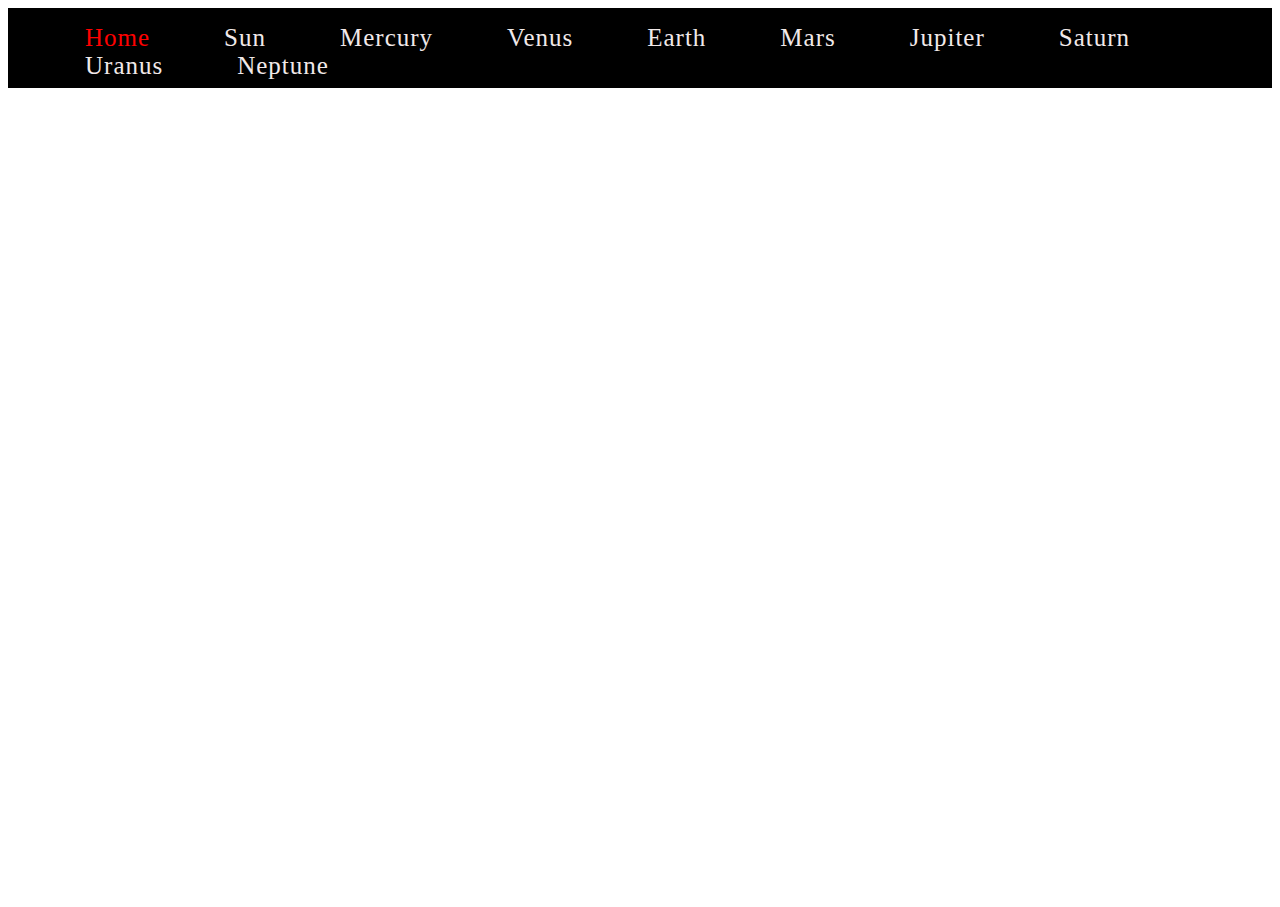
<file: index.html>
<!DOCTYPE html>
<html lang="en">

<head>
    <meta charset="UTF-8">
    <meta http-equiv="X-UA-Compatible" content="IE=edge">
    <meta name="viewport" content="width=device-width, initial-scale=1.0">
    <title>Solar System</title>
    <link rel="stylesheet" href="index.css">
    <link rel="stylesheet" href="https://cdnjs.cloudflare.com/ajax/libs/font-awesome/6.1.1/css/all.min.css" integrity="sha512-KfkfwYDsLkIlwQp6LFnl8zNdLGxu9YAA1QvwINks4PhcElQSvqcyVLLD9aMhXd13uQjoXtEKNosOWaZqXgel0g==" crossorigin="anonymous" referrerpolicy="no-referrer"
    />
</head>

<body>
    <nav>
        <input type="checkbox" id="click">
        <label for="click" class="menu-btn">
            <i class="fas fa-bars"></i>
            </label>
        <ul>
            <li><a href="index.html" class="active">Home</a></li>
            <li><a href="sun.html">Sun</a></li>
            <li><a href="mercury.html">Mercury</a></li>
            <li><a href="venus.html">Venus</a></li>
            <li><a href="earth.html">Earth</a></li>
            <li><a href="mars.html">Mars</a></li>
            <li><a href="jupiter.html">Jupiter</a></li>
            <li><a href="saturn.html">Saturn</a></li>
            <li><a href="uranus.html">Uranus</a></li>
            <li><a href="neptune.html">Neptune</a></li>
        </ul>
    </nav>
    <div class="content">
        <h1>Solar System</h1>
        <p>The Solar System is the gravitationally bound system of the Sun and the objects that orbit it. Of the bodies that orbit the Sun directly, the largest are the four gas and ice giants and the four terrestrial planets, followed by an unknown number
            of dwarf planets and innumerable small Solar System bodies. Of the bodies that orbit the Sun indirectly—the natural satellites—two are larger than Mercury, the smallest terrestrial planet, and one is nearly as large.
        </p>
        <p>The Solar System formed 4.6 billion years ago from the gravitational collapse of a giant interstellar molecular cloud. The vast majority of the system's mass is in the Sun, with the majority of the remaining mass contained in Jupiter. The four
            inner system planets—Mercury, Venus, Earth and Mars—are terrestrial planets, being composed primarily of rock and metal. The four giant planets of the outer system are substantially more massive than the terrestrials. The two largest planets,
            Jupiter and Saturn, are gas giants, being composed mainly of hydrogen and helium; the next two, Uranus and Neptune, are ice giants, being composed mostly of substances with relatively high melting points compared with hydrogen and helium,
            called volatiles, such as water, ammonia and methane. All eight have nearly circular orbits that lie close to the plane of the Earth's orbit, called the ecliptic.
        </p>
        <p></p>
    </div>
</body>

</html>
</file>
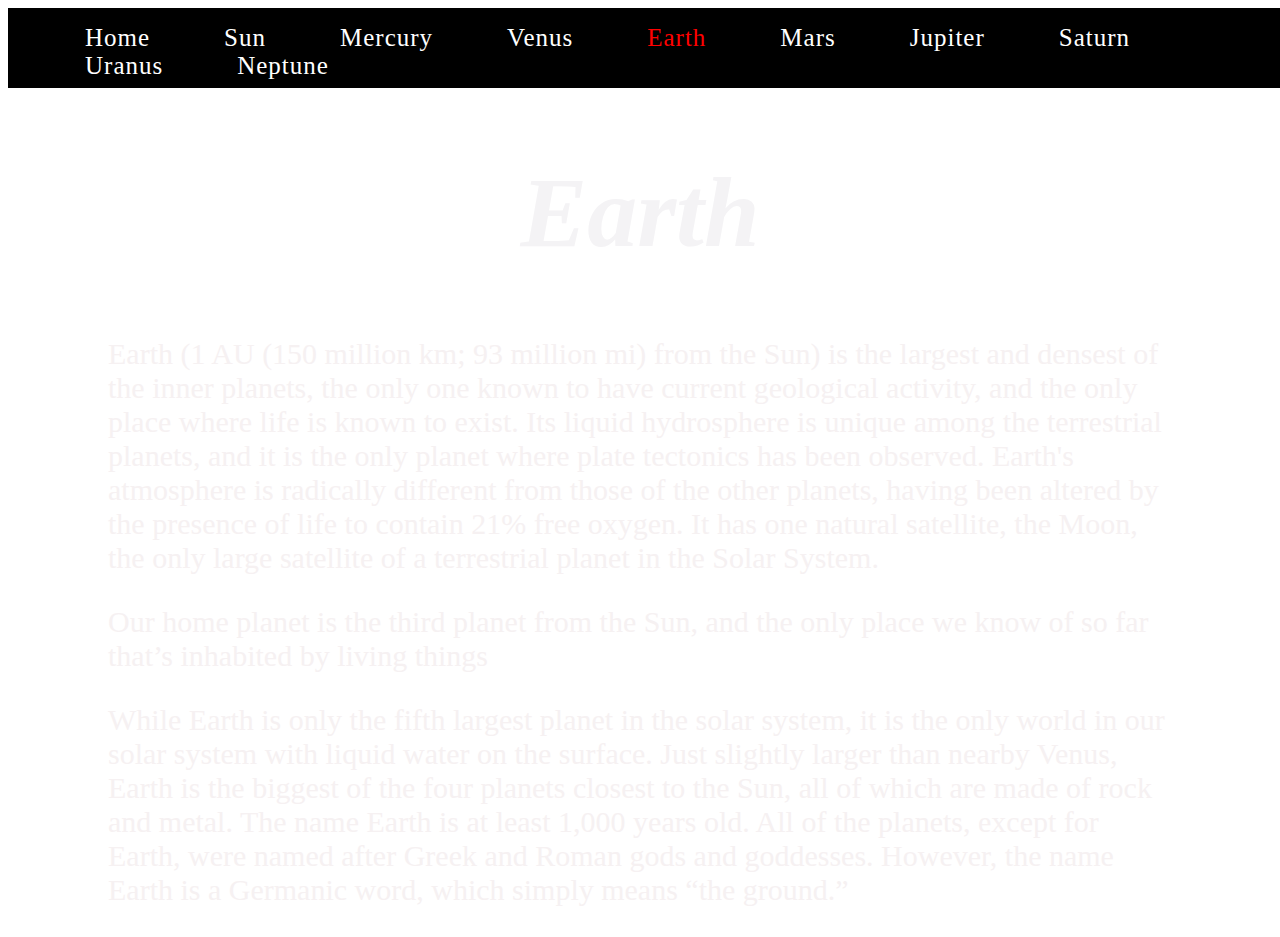
<file: earth.html>
<!DOCTYPE html>
<html lang="en">

<head>
    <meta charset="UTF-8">
    <meta http-equiv="X-UA-Compatible" content="IE=edge">
    <meta name="viewport" content="width=device-width, initial-scale=1.0">
    <link href="earth.css" rel="stylesheet">
    <title>Earth</title>
</head>


<body>
    <nav>
        <input type="checkbox" id="click">
        <label for="click" class="menu-btn">
            <i class="fas fa-bars"></i>
            </label>
        <ul>
            <li><a href="index.html">Home</a></li>
            <li><a href="sun.html">Sun</a></li>
            <li><a href="mercury.html">Mercury</a></li>
            <li><a href="venus.html">Venus</a></li>
            <li><a href="earth.html" class="active">Earth</a></li>
            <li><a href="mars.html">Mars</a></li>
            <li><a href="jupiter.html">Jupiter</a></li>
            <li><a href="saturn.html">Saturn</a></li>
            <li><a href="uranus.html">Uranus</a></li>
            <li><a href="neptune.html">Neptune</a></li>
        </ul>
    </nav>
    <h1>Earth</h1>
    <p>Earth (1 AU (150 million km; 93 million mi) from the Sun) is the largest and densest of the inner planets, the only one known to have current geological activity, and the only place where life is known to exist. Its liquid hydrosphere is unique among
        the terrestrial planets, and it is the only planet where plate tectonics has been observed. Earth's atmosphere is radically different from those of the other planets, having been altered by the presence of life to contain 21% free oxygen. It has
        one natural satellite, the Moon, the only large satellite of a terrestrial planet in the Solar System.
    </p>
    <p>Our home planet is the third planet from the Sun, and the only place we know of so far that’s inhabited by living things
    </p>

    <p>While Earth is only the fifth largest planet in the solar system, it is the only world in our solar system with liquid water on the surface. Just slightly larger than nearby Venus, Earth is the biggest of the four planets closest to the Sun, all of
        which are made of rock and metal. The name Earth is at least 1,000 years old. All of the planets, except for Earth, were named after Greek and Roman gods and goddesses. However, the name Earth is a Germanic word, which simply means “the ground.”
    </p>


</body>

</html>
</file>
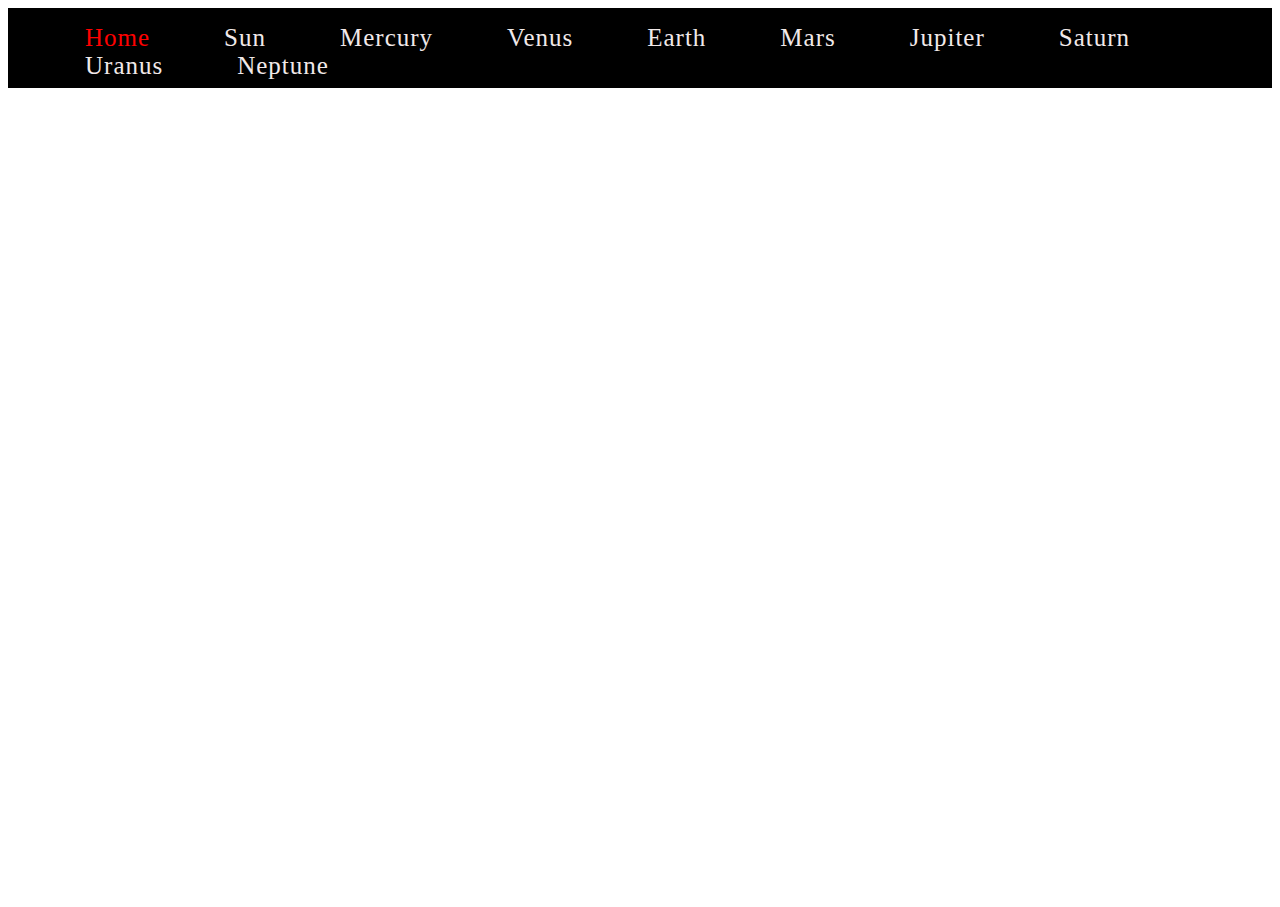
<file: home.html>
<!DOCTYPE html>
<html lang="en">

<head>
    <meta charset="UTF-8">
    <meta http-equiv="X-UA-Compatible" content="IE=edge">
    <meta name="viewport" content="width=device-width, initial-scale=1.0">
    <title>Solar System</title>
    <link rel="stylesheet" href="home.css">
    <link rel="stylesheet" href="https://cdnjs.cloudflare.com/ajax/libs/font-awesome/6.1.1/css/all.min.css" integrity="sha512-KfkfwYDsLkIlwQp6LFnl8zNdLGxu9YAA1QvwINks4PhcElQSvqcyVLLD9aMhXd13uQjoXtEKNosOWaZqXgel0g==" crossorigin="anonymous" referrerpolicy="no-referrer"
    />
</head>

<body>
    <nav>
        <input type="checkbox" id="click">
        <label for="click" class="menu-btn">
            <i class="fas fa-bars"></i>
            </label>
        <ul>
            <li><a href="home.html" class="active">Home</a></li>
            <li><a href="sun.html">Sun</a></li>
            <li><a href="mercury.html">Mercury</a></li>
            <li><a href="venus.html">Venus</a></li>
            <li><a href="earth.html">Earth</a></li>
            <li><a href="mars.html">Mars</a></li>
            <li><a href="jupiter.html">Jupiter</a></li>
            <li><a href="saturn.html">Saturn</a></li>
            <li><a href="uranus.html">Uranus</a></li>
            <li><a href="neptune.html">Neptune</a></li>
        </ul>
    </nav>
    <div class="content">
        <h1>Solar System</h1>
        <p>The Solar System is the gravitationally bound system of the Sun and the objects that orbit it. Of the bodies that orbit the Sun directly, the largest are the four gas and ice giants and the four terrestrial planets, followed by an unknown number
            of dwarf planets and innumerable small Solar System bodies. Of the bodies that orbit the Sun indirectly—the natural satellites—two are larger than Mercury, the smallest terrestrial planet, and one is nearly as large.
        </p>
        <p>The Solar System formed 4.6 billion years ago from the gravitational collapse of a giant interstellar molecular cloud. The vast majority of the system's mass is in the Sun, with the majority of the remaining mass contained in Jupiter. The four
            inner system planets—Mercury, Venus, Earth and Mars—are terrestrial planets, being composed primarily of rock and metal. The four giant planets of the outer system are substantially more massive than the terrestrials. The two largest planets,
            Jupiter and Saturn, are gas giants, being composed mainly of hydrogen and helium; the next two, Uranus and Neptune, are ice giants, being composed mostly of substances with relatively high melting points compared with hydrogen and helium,
            called volatiles, such as water, ammonia and methane. All eight have nearly circular orbits that lie close to the plane of the Earth's orbit, called the ecliptic.
        </p>
        <p></p>
    </div>
</body>

</html>
</file>
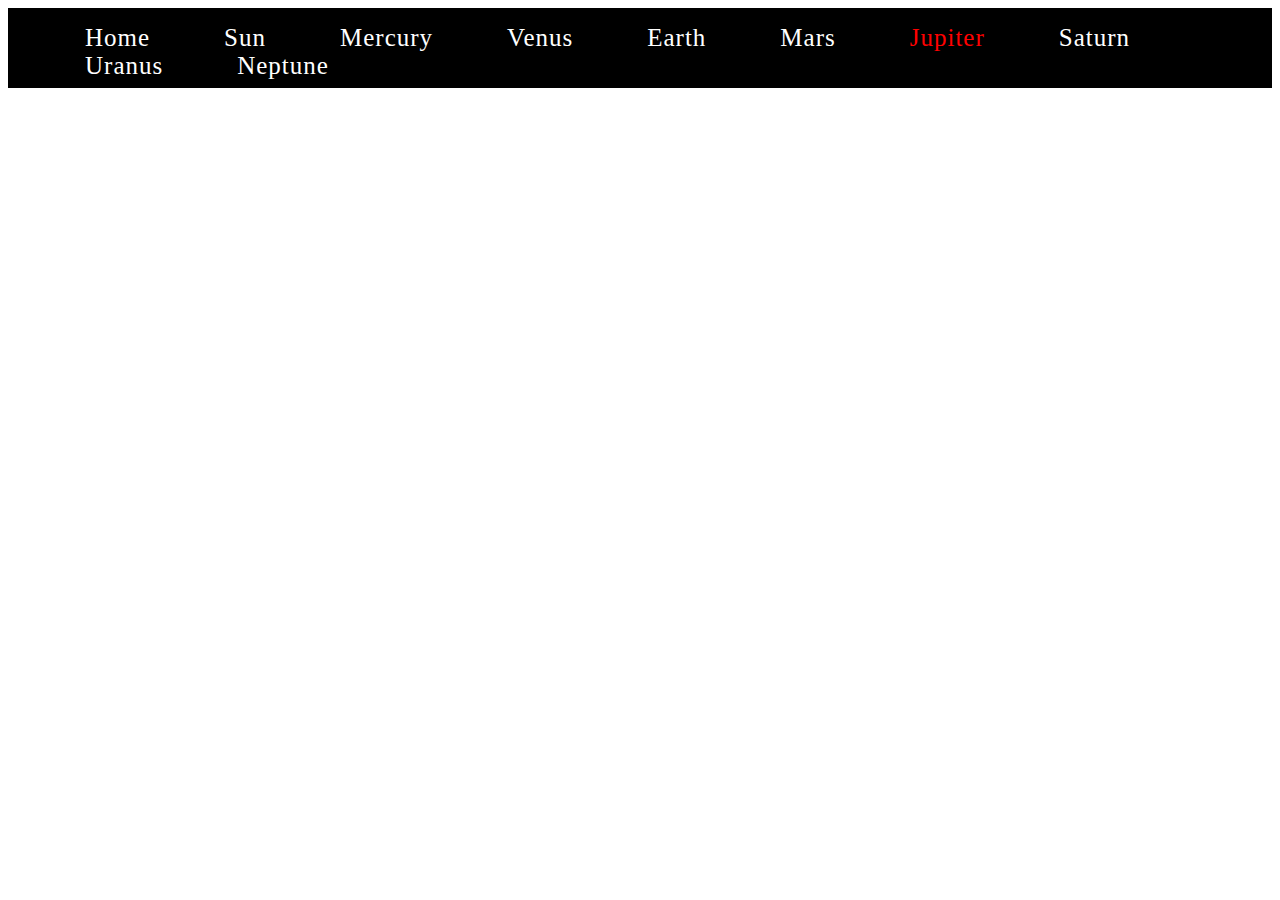
<file: jupiter.html>
<!DOCTYPE html>
<html>

<head>
    <link href="jupiter.css" rel="stylesheet">
    <title>jupiter</title>
</head>

<body>
    <nav>
        <input type="checkbox" id="click">
        <label for="click" class="menu-btn">
            <i class="fas fa-bars"></i>
            </label>
        <ul>
            <li><a href="index.html">Home</a></li>
            <li><a href="sun.html">Sun</a></li>
            <li><a href="mercury.html">Mercury</a></li>
            <li><a href="venus.html">Venus</a></li>
            <li><a href="earth.html">Earth</a></li>
            <li><a href="mars.html">Mars</a></li>
            <li><a href="jupiter.html" class="active">Jupiter</a></li>
            <li><a href="saturn.html">Saturn</a></li>
            <li><a href="uranus.html">Uranus</a></li>
            <li><a href="neptune.html">Neptune</a></li>
        </ul>
    </nav>
    <h1>Jupiter</h1>
    <p>Jupiter has a long history of surprising scientists all the way back to 1610 when Galileo Galilei found the first moons beyond Earth. That discovery changed the way we see the universe. Fifth in line from the Sun, Jupiter is, by far, the largest planet
        in the solar system more than twice as massive as all the other planets combined.
    </p>
    <p>Jupiter's familiar stripes and swirls are actually cold, windy clouds of ammonia and water, floating in an atmosphere of hydrogen and helium. Jupiter's iconic Great Red Spot is a giant storm bigger than Earth that has raged for hundreds of years.</p>
</body>

</html>
</file>
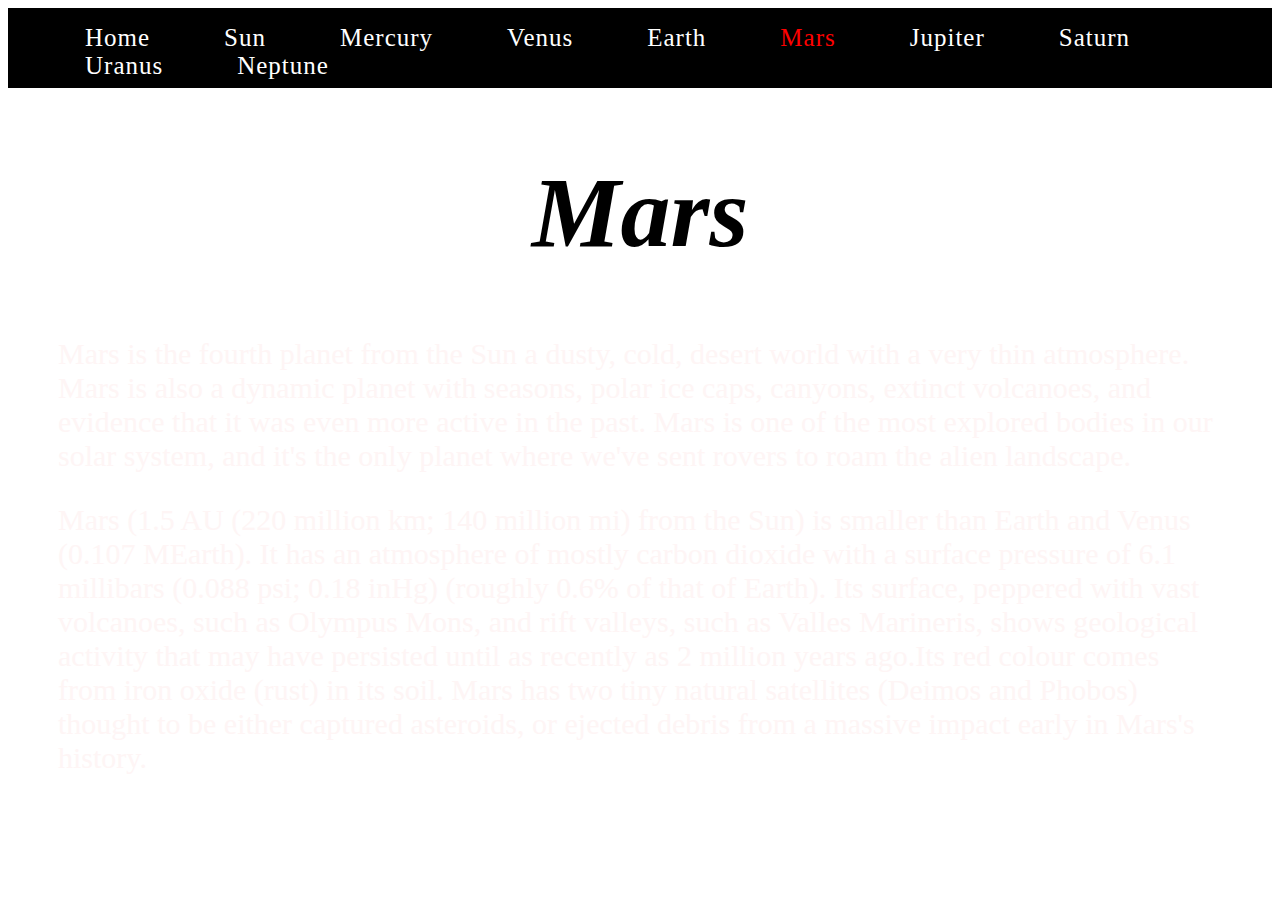
<file: mars.html>
<!DOCTYPE html>
<html>

<head>
    <link href="mars.css" rel="stylesheet">
    <title>mars</title>
</head>

<body>
    <nav>
        <input type="checkbox" id="click">
        <label for="click" class="menu-btn">
            <i class="fas fa-bars"></i>
            </label>
        <ul>
            <li><a href="index.html">Home</a></li>
            <li><a href="sun.html">Sun</a></li>
            <li><a href="mercury.html">Mercury</a></li>
            <li><a href="venus.html">Venus</a></li>
            <li><a href="earth.html">Earth</a></li>
            <li><a href="mars.html" class="active">Mars</a></li>
            <li><a href="jupiter.html">Jupiter</a></li>
            <li><a href="saturn.html">Saturn</a></li>
            <li><a href="uranus.html">Uranus</a></li>
            <li><a href="neptune.html">Neptune</a></li>
        </ul>
    </nav>
    <h1>Mars</h1>
    <p>Mars is the fourth planet from the Sun a dusty, cold, desert world with a very thin atmosphere. Mars is also a dynamic planet with seasons, polar ice caps, canyons, extinct volcanoes, and evidence that it was even more active in the past. Mars is
        one of the most explored bodies in our solar system, and it's the only planet where we've sent rovers to roam the alien landscape.
    </p>
    <p>Mars (1.5 AU (220 million km; 140 million mi) from the Sun) is smaller than Earth and Venus (0.107 MEarth). It has an atmosphere of mostly carbon dioxide with a surface pressure of 6.1 millibars (0.088 psi; 0.18 inHg) (roughly 0.6% of that of Earth).
        Its surface, peppered with vast volcanoes, such as Olympus Mons, and rift valleys, such as Valles Marineris, shows geological activity that may have persisted until as recently as 2 million years ago.Its red colour comes from iron oxide (rust)
        in its soil. Mars has two tiny natural satellites (Deimos and Phobos) thought to be either captured asteroids, or ejected debris from a massive impact early in Mars's history.</p>
</body>

</html>
</file>
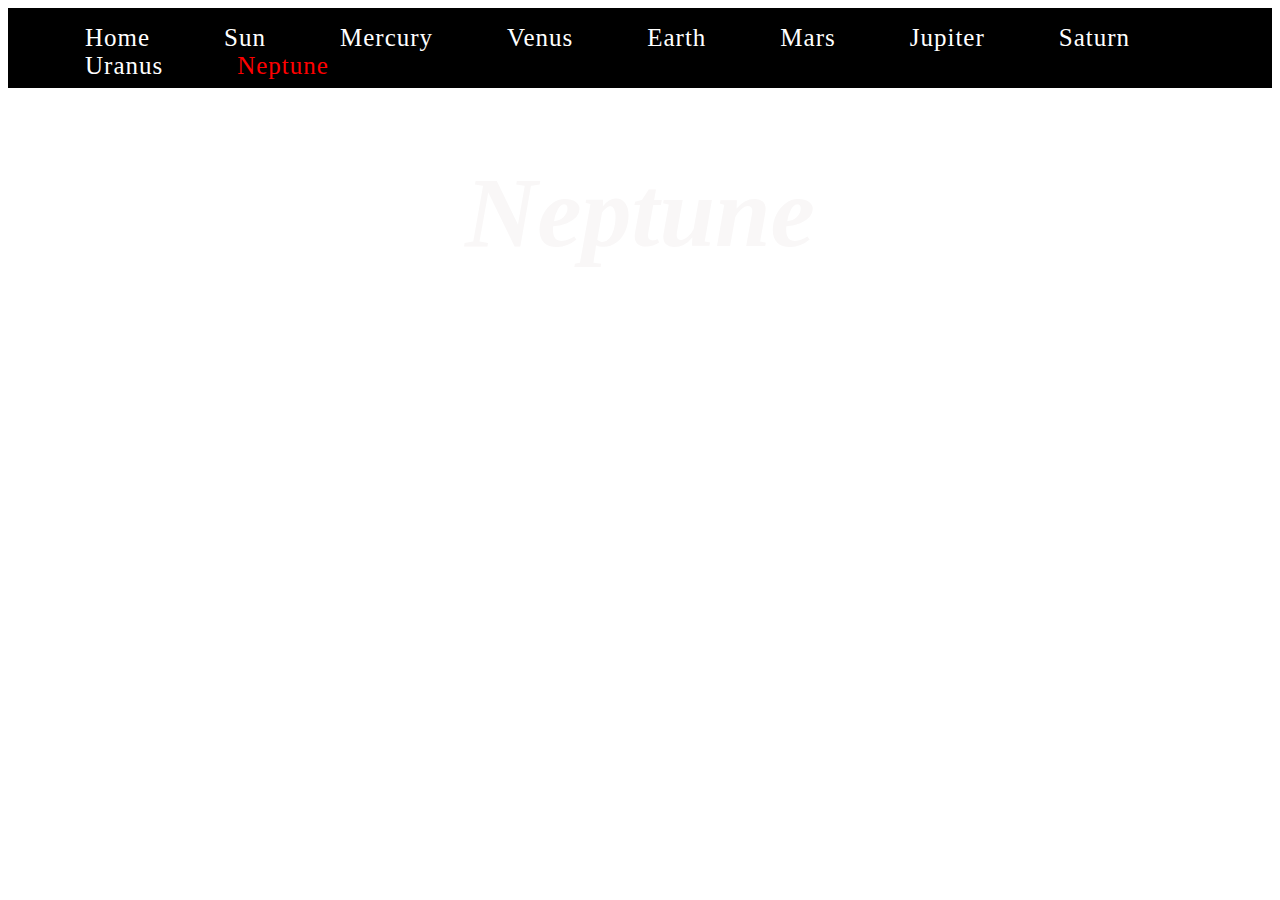
<file: neptune.html>
<!DOCTYPE html>
<html>

<head>
    <link href="neptune.css" rel="stylesheet">
    <title>neptune</title>
</head>

<body>
    <nav>
        <input type="checkbox" id="click">
        <label for="click" class="menu-btn">
            <i class="fas fa-bars"></i>
            </label>
        <ul>
            <li><a href="index.html">Home</a></li>
            <li><a href="sun.html">Sun</a></li>
            <li><a href="mercury.html">Mercury</a></li>
            <li><a href="venus.html">Venus</a></li>
            <li><a href="earth.html">Earth</a></li>
            <li><a href="mars.html">Mars</a></li>
            <li><a href="jupiter.html">Jupiter</a></li>
            <li><a href="saturn.html">Saturn</a></li>
            <li><a href="uranus.html">Uranus</a></li>
            <li><a href="neptune.html" class="active">Neptune</a></li>
        </ul>
    </nav>
    <h1>Neptune</h1>
    <p>Dark, cold, and whipped by supersonic winds, ice giant Neptune is the eighth and most distant planet in our solar system. ore than 30 times as far from the Sun as Earth, Neptune is the only planet in our solar system not visible to the naked eye and
        the first predicted by mathematics before its discovery. In 2011 Neptune completed its first 165-year orbit since its discovery in 1846.
    </p>
    <p>Neptunethough slightly smaller than Uranus, is more massive (17 MEarth) and hence more dense. It radiates more internal heat than Uranus, but not as much as Jupiter or Saturn.Neptune has 14 known satellites. The largest, Triton, is geologically active,
        with geysers of liquid nitrogen. Triton is the only large satellite with a retrograde orbit, which indicates that it did not form with Neptune, but was probably captured from the Kuiper belt. Neptune is accompanied in its orbit by several minor
        planets, termed Neptune trojans, that either lead or trail the planet by about one-sixth of the way around the Sun, positions known as Lagrange points.</p>
</body>

</html>
</file>
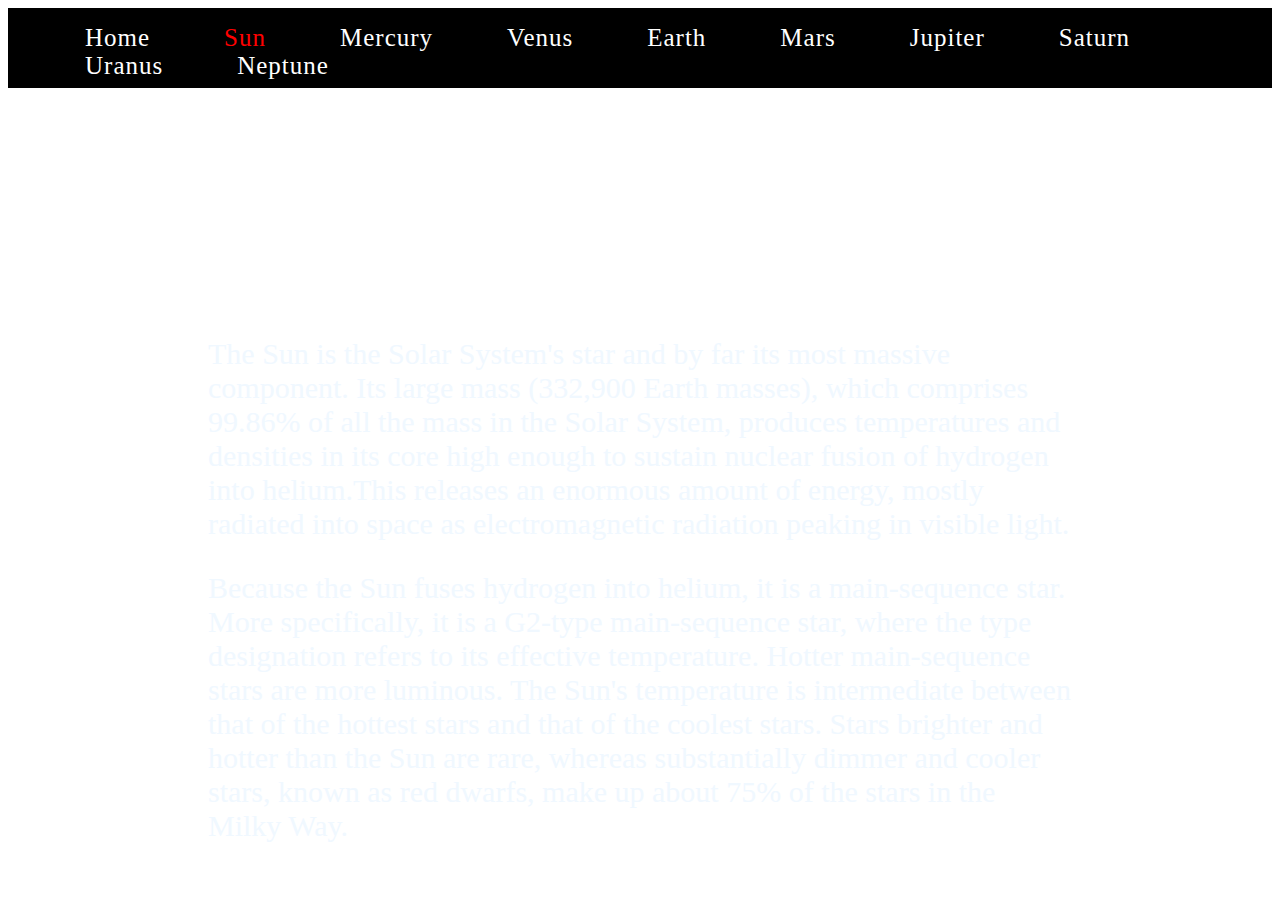
<file: sun.html>
<!DOCTYPE html>
<html>

<head>
    <link href="sun.css" rel="stylesheet">
    <title>sun</title>
</head>

<body>
    <nav>
        <input type="checkbox" id="click">
        <label for="click" class="menu-btn">
            <i class="fas fa-bars"></i>
            </label>
        <ul>
            <li><a href="index.html">Home</a></li>
            <li><a href="sun.html" class="active">Sun</a></li>
            <li><a href="mercury.html">Mercury</a></li>
            <li><a href="venus.html">Venus</a></li>
            <li><a href="earth.html">Earth</a></li>
            <li><a href="mars.html">Mars</a></li>
            <li><a href="jupiter.html">Jupiter</a></li>
            <li><a href="saturn.html">Saturn</a></li>
            <li><a href="uranus.html">Uranus</a></li>
            <li><a href="neptune.html">Neptune</a></li>
        </ul>
    </nav>
    <h1>Sun</h1>
    <p>
        The Sun is the Solar System's star and by far its most massive component. Its large mass (332,900 Earth masses), which comprises 99.86% of all the mass in the Solar System, produces temperatures and densities in its core high enough to sustain nuclear
        fusion of hydrogen into helium.This releases an enormous amount of energy, mostly radiated into space as electromagnetic radiation peaking in visible light.
    </p>
    <p>
        Because the Sun fuses hydrogen into helium, it is a main-sequence star. More specifically, it is a G2-type main-sequence star, where the type designation refers to its effective temperature. Hotter main-sequence stars are more luminous. The Sun's temperature
        is intermediate between that of the hottest stars and that of the coolest stars. Stars brighter and hotter than the Sun are rare, whereas substantially dimmer and cooler stars, known as red dwarfs, make up about 75% of the stars in the Milky Way.
    </p>
</body>

</html>
</file>
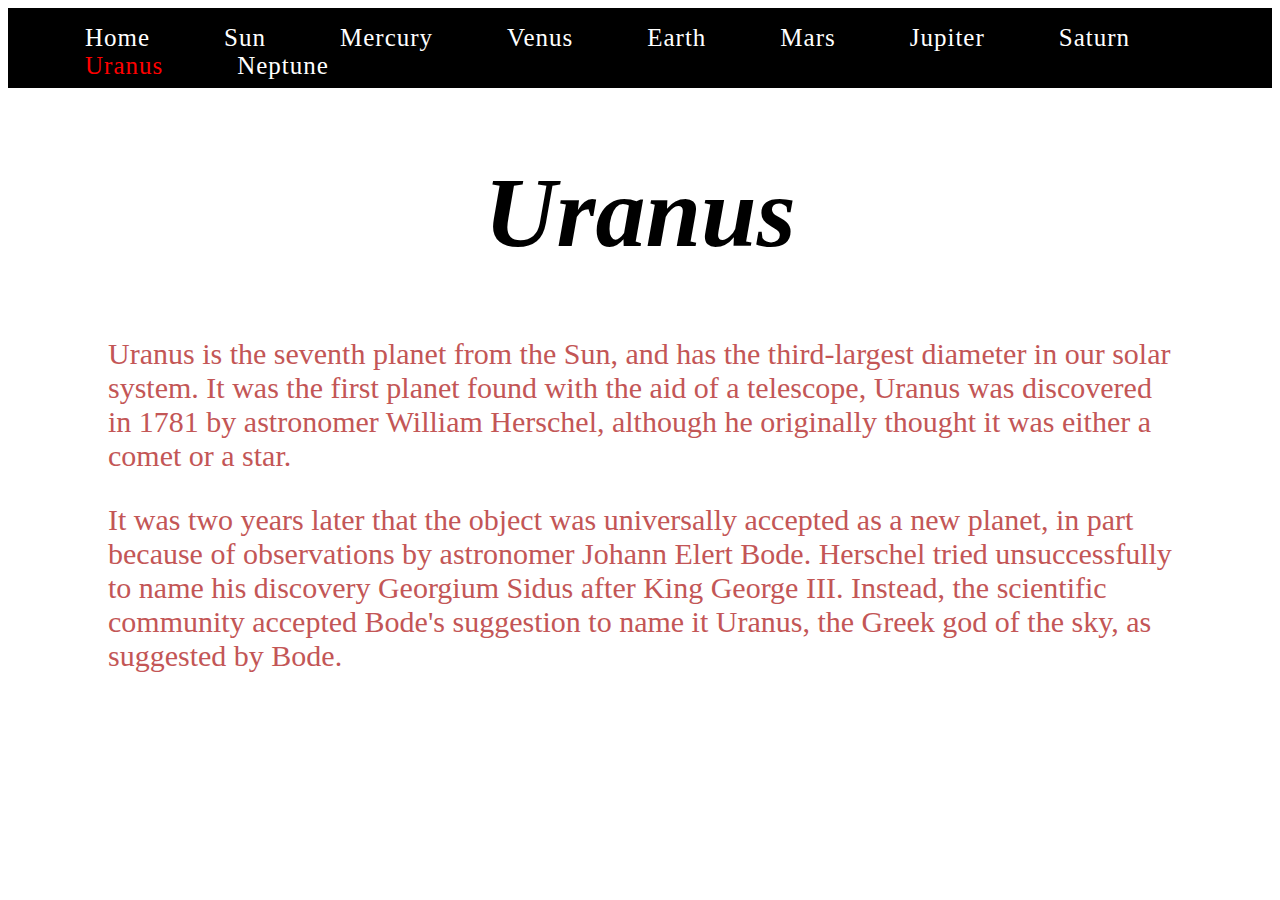
<file: uranus.html>
<!DOCTYPE html>
<html>

<head>
    <link href="uranus.css" rel="stylesheet">
    <title>uranus</title>
</head>



<body>
    <nav>
        <input type="checkbox" id="click">
        <label for="click" class="menu-btn">
            <i class="fas fa-bars"></i>
            </label>
        <ul>
            <li><a href="index.html">Home</a></li>
            <li><a href="sun.html">Sun</a></li>
            <li><a href="mercury.html">Mercury</a></li>
            <li><a href="venus.html">Venus</a></li>
            <li><a href="earth.html">Earth</a></li>
            <li><a href="mars.html">Mars</a></li>
            <li><a href="jupiter.html">Jupiter</a></li>
            <li><a href="saturn.html">Saturn</a></li>
            <li><a href="uranus.html" class="active">Uranus</a></li>
            <li><a href="neptune.html">Neptune</a></li>
        </ul>
    </nav>
    <h1>Uranus</h1>
    <p>Uranus is the seventh planet from the Sun, and has the third-largest diameter in our solar system. It was the first planet found with the aid of a telescope, Uranus was discovered in 1781 by astronomer William Herschel, although he originally thought
        it was either a comet or a star.</p>
    <p>It was two years later that the object was universally accepted as a new planet, in part because of observations by astronomer Johann Elert Bode. Herschel tried unsuccessfully to name his discovery Georgium Sidus after King George III. Instead, the
        scientific community accepted Bode's suggestion to name it Uranus, the Greek god of the sky, as suggested by Bode.</p>
</body>

</html>
</file>
<file: index.css>
body {
    background-image: url("https://acegif.com/wp-content/uploads/solar-system-8.gif");
    background-repeat: no-repeat;
    background-attachment: fixed;
    background-size:100% 100%;
}

h1 {
    text-align: center;
    font-size: 100px;
    color: white;
    font-style: italic;
}

p {
    font-size: 30px;
    margin-left: 50px;
    margin-right: 50px;
    color: white;
}

#menu {
    font-size: 25px;
    color: white;
}

nav {
    display: flex;
    height: 80px;
    width: 100%;
    background-color: black;
    align-items: center;
    justify-content: space-between;
    padding: 0 0px 0px 0px;
    flex-wrap: wrap;
}

nav ul {
    display: flex;
    flex-wrap: wrap;
    list-style-type: none;
}

nav ul li {
    margin: 0 5px;
}

nav ul li a {
    color: rgb(241, 233, 233);
    font-size: 25px;
    font-weight: 500;
    padding: 16px 32px;
    text-decoration: none;
    border-radius: 5px;
    letter-spacing: 1px;
    border-bottom: 1.5px solid transparent;
    /*transition: all 0.3s ease;*/
}

nav ul li a:active,
nav ul li a:hover {
    border-color: red;
    color: red;
}

nav .menu-btn i {
    color: white;
    font-size: 22px;
    cursor: pointer;
    display: none;
}

input[type="checkbox"] {
    display: none;
}

.active {
    color: red;
}
</file>
<file: earth.css>
h1 {
    font-size: 100px;
    font-style: italic;
    text-align: center;
    color: rgb(244, 243, 245);
}

body {
    background-image: url("https://mir-s3-cdn-cf.behance.net/project_modules/max_1200/02dc4347298545.587638b2a2d24.gif");
    background-repeat: no-repeat;
    background-attachment: fixed;
    background-size:100% 100%;
}

p {
    color: rgb(246, 241, 242);
    margin-left: 100px;
    margin-right: 100px;
    font-size: 30px;
}

img {
    margin-top: 50px;
    margin-left: 400px;
    margin-right: 400px;
}

#menu {
    font-size: 25px;
    color: white;
}

nav {
    display: flex;
    height: 80px;
    width: 100%;
    background-color: black;
    align-items: center;
    justify-content: space-between;
    padding: 0px 50px 0px 0px;
    flex-wrap: wrap;
}

nav ul {
    display: flex;
    flex-wrap: wrap;
    list-style-type: none;
}

nav ul li {
    margin: 0 5px;
}

nav ul li a {
    color: white;
    font-size: 25px;
    font-weight: 500;
    padding: 16px 32px;
    text-decoration: none;
    border-radius: 5px;
    letter-spacing: 1px;
    border-bottom: 1.5px solid transparent;
    transition: all 0.3s ease;
}

nav ul li a:active,
nav ul li a:hover {
    border-color: red;
    color: red;
}

nav .menu-btn i {
    color: white;
    font-size: 22px;
    cursor: pointer;
    display: none;
}

input[type="checkbox"] {
    display: none;
}

.active {
    color: red;
}
</file>
<file: home.css>
body {
    background-image: url("https://acegif.com/wp-content/uploads/solar-system-8.gif");
    background-repeat: no-repeat;
    background-attachment: fixed;
    background-size:100% 100%;
}

h1 {
    text-align: center;
    font-size: 100px;
    color: white;
    font-style: italic;
}

p {
    font-size: 30px;
    margin-left: 50px;
    margin-right: 50px;
    color: white;
}

#menu {
    font-size: 25px;
    color: white;
}

nav {
    display: flex;
    height: 80px;
    width: 100%;
    background-color: black;
    align-items: center;
    justify-content: space-between;
    padding: 0 0px 0px 0px;
    flex-wrap: wrap;
}

nav ul {
    display: flex;
    flex-wrap: wrap;
    list-style-type: none;
}

nav ul li {
    margin: 0 5px;
}

nav ul li a {
    color: rgb(241, 233, 233);
    font-size: 25px;
    font-weight: 500;
    padding: 16px 32px;
    text-decoration: none;
    border-radius: 5px;
    letter-spacing: 1px;
    border-bottom: 1.5px solid transparent;
    /*transition: all 0.3s ease;*/
}

nav ul li a:active,
nav ul li a:hover {
    border-color: red;
    color: red;
}

nav .menu-btn i {
    color: white;
    font-size: 22px;
    cursor: pointer;
    display: none;
}

input[type="checkbox"] {
    display: none;
}

.active {
    color: red;
}
</file>
<file: jupiter.css>
h1 {
    font-size: 100px;
    font-style: italic;
    text-align: center;
    color: white;
}

p {
    font-size: 30px;
    margin-left: 100px;
    margin-right: 100px;
    color: white;
}

body {
    background-image: url("https://d2pn8kiwq2w21t.cloudfront.net/original_images/jpegPIA23465.jpg");
    background-repeat: no-repeat;
    background-attachment: fixed;
    background-size:100% 100%;
}

#menu {
    font-size: 25px;
    color: white;
}

nav {
    display: flex;
    height: 80px;
    width: 100%;
    background-color: black;
    align-items: center;
    justify-content: space-between;
    padding: 0px 0px 0px 0px;
    flex-wrap: wrap;
}

nav ul {
    display: flex;
    flex-wrap: wrap;
    list-style-type: none;
}

nav ul li {
    margin: 0 5px;
}

nav ul li a {
    color: white;
    font-size: 25px;
    font-weight: 500;
    padding: 16px 32px;
    text-decoration: none;
    border-radius: 5px;
    letter-spacing: 1px;
    border-bottom: 1.5px solid transparent;
    transition: all 0.3s ease;
}

nav ul li a:active,
nav ul li a:hover {
    border-color: red;
    color: red;
}

nav .menu-btn i {
    color: white;
    font-size: 22px;
    cursor: pointer;
    display: none;
}

input[type="checkbox"] {
    display: none;
}

.active {
    color: red;
}
</file>
<file: mars.css>
h1 {
    font-style: italic;
    font-size: 100px;
    text-align: center;
    color: black;
}

body {
    background-image: url("https://uploads-ssl.webflow.com/6115d38fd20baf4606db971a/6130354e258e85d68f8f7a29_RYSE-Sample-12.gif");
    background-repeat: no-repeat;
    background-attachment: fixed;
    background-size:100% 100%;
}

p {
    font-size: 30px;
    margin-left: 50px;
    margin-right: 50px;
    color: rgb(254, 245, 245);
}

#menu {
    font-size: 25px;
    color: white;
}

nav {
    display: flex;
    height: 80px;
    width: 100%;
    background-color: black;
    align-items: center;
    justify-content: space-between;
    padding: 0px 0px 0px 0px;
    flex-wrap: wrap;
}

nav ul {
    display: flex;
    flex-wrap: wrap;
    list-style-type: none;
}

nav ul li {
    margin: 0 5px;
}

nav ul li a {
    color: white;
    font-size: 25px;
    font-weight: 500;
    padding: 16px 32px;
    text-decoration: none;
    border-radius: 5px;
    letter-spacing: 1px;
    border-bottom: 1.5px solid transparent;
    transition: all 0.3s ease;
}

nav ul li a:active,
nav ul li a:hover {
    border-color: red;
    color: red;
}

nav .menu-btn i {
    color: white;
    font-size: 22px;
    cursor: pointer;
    display: none;
}

input[type="checkbox"] {
    display: none;
}

.active {
    color: red;
}
</file>
<file: neptune.css>
h1 {
    font-size: 100px;
    color: rgb(249, 247, 247);
    font-style: italic;
    text-align: center;
}

body {
    background-image: url("https://media.istockphoto.com/vectors/planet-earth-on-a-background-of-a-dark-sky-with-stars-vector-id1319917111?k=20&m=1319917111&s=612x612&w=0&h=FYH97iGIGCYtQJVb3mDz68vMDlJm73JQ0yYiz9VpoLQ=");
    background-repeat: no-repeat;
    background-attachment: fixed;
    background-size:100% 100%;
}

p {
    color: white;
    font-size: 30px;
    margin-left: 100px;
    margin-right: 100px;
}

#menu {
    font-size: 25px;
    color: white;
}

nav {
    display: flex;
    height: 80px;
    width: 100%;
    background-color: black;
    align-items: center;
    justify-content: space-between;
    padding: 0px 0px 0px 0px;
    flex-wrap: wrap;
}

nav ul {
    display: flex;
    flex-wrap: wrap;
    list-style-type: none;
}

nav ul li {
    margin: 0 5px;
}

nav ul li a {
    color: white;
    font-size: 25px;
    font-weight: 500;
    padding: 16px 32px;
    text-decoration: none;
    border-radius: 5px;
    letter-spacing: 1px;
    border-bottom: 1.5px solid transparent;
    transition: all 0.3s ease;
}

nav ul li a:active,
nav ul li a:hover {
    border-color: red;
    color: red;
}

nav .menu-btn i {
    color: white;
    font-size: 22px;
    cursor: pointer;
    display: none;
}

input[type="checkbox"] {
    display: none;
}

.active {
    color: red;
}
</file>
<file: sun.css>
h1 {
    font-size: 100px;
    text-align: center;
    font-style: italic;
    color: white;
}

body {
    background-image: url("https://www.theteacherpoint.com/wp-content/uploads/2021/09/Heliocentric-Solar-System-Animation-GIF-1.gif");
    background-repeat: no-repeat;
    background-attachment: fixed;
    background-size:100% 100%;
}

img {
    height: 200px;
    width: 300px;
}

p {
    font-size: 30px;
    color: aliceblue;
    margin-left: 200px;
    margin-right: 200px;
}

#menu {
    font-size: 25px;
    color: white;
}

nav {
    display: flex;
    height: 80px;
    width: 100%;
    background-color: black;
    align-items: center;
    justify-content: space-between;
    padding: 0px 0px 0px 0px;
    flex-wrap: wrap;
}

nav ul {
    display: flex;
    flex-wrap: wrap;
    list-style-type: none;
}

nav ul li {
    margin: 0 5px;
}

nav ul li a {
    color: white;
    font-size: 25px;
    font-weight: 500;
    padding: 16px 32px;
    text-decoration: none;
    border-radius: 5px;
    letter-spacing: 1px;
    border-bottom: 1.5px solid transparent;
    transition: all 0.3s ease;
}

nav ul li a:active,
nav ul li a:hover {
    border-color: red;
    color: red;
}

nav .menu-btn i {
    color: white;
    font-size: 22px;
    cursor: pointer;
    display: none;
}

input[type="checkbox"] {
    display: none;
}

.active {
    color: red;
}
</file>
<file: uranus.css>
h1 {
    font-size: 100px;
    font-style: italic;
    text-align: center;
    color: black;
}

body {
    background-image: url("https://www.desktopbackground.org/download/1680x1050/2014/09/14/824968_desktop-hd-pictures-of-the-planet-uranus_1920x1080_h.jpg");
    background-repeat: no-repeat;
    background-attachment: fixed;
    background-size:100% 100%;
}

p {
    font-size: 30px;
    color: rgb(195, 86, 86);
    margin-left: 100px;
    margin-right: 100px;
}

#menu {
    font-size: 25px;
    color: white;
}

nav {
    display: flex;
    height: 80px;
    width: 100%;
    background-color: black;
    align-items: center;
    justify-content: space-between;
    padding: 0px 0px 0px 0px;
    flex-wrap: wrap;
}

nav ul {
    display: flex;
    flex-wrap: wrap;
    list-style-type: none;
}

nav ul li {
    margin: 0 5px;
}

nav ul li a {
    color: white;
    font-size: 25px;
    font-weight: 500;
    padding: 16px 32px;
    text-decoration: none;
    border-radius: 5px;
    letter-spacing: 1px;
    border-bottom: 1.5px solid transparent;
    transition: all 0.3s ease;
}

nav ul li a:active,
nav ul li a:hover {
    border-color: red;
    color: red;
}

nav .menu-btn i {
    color: white;
    font-size: 22px;
    cursor: pointer;
    display: none;
}

input[type="checkbox"] {
    display: none;
}

.active {
    color: red;
}
</file>
